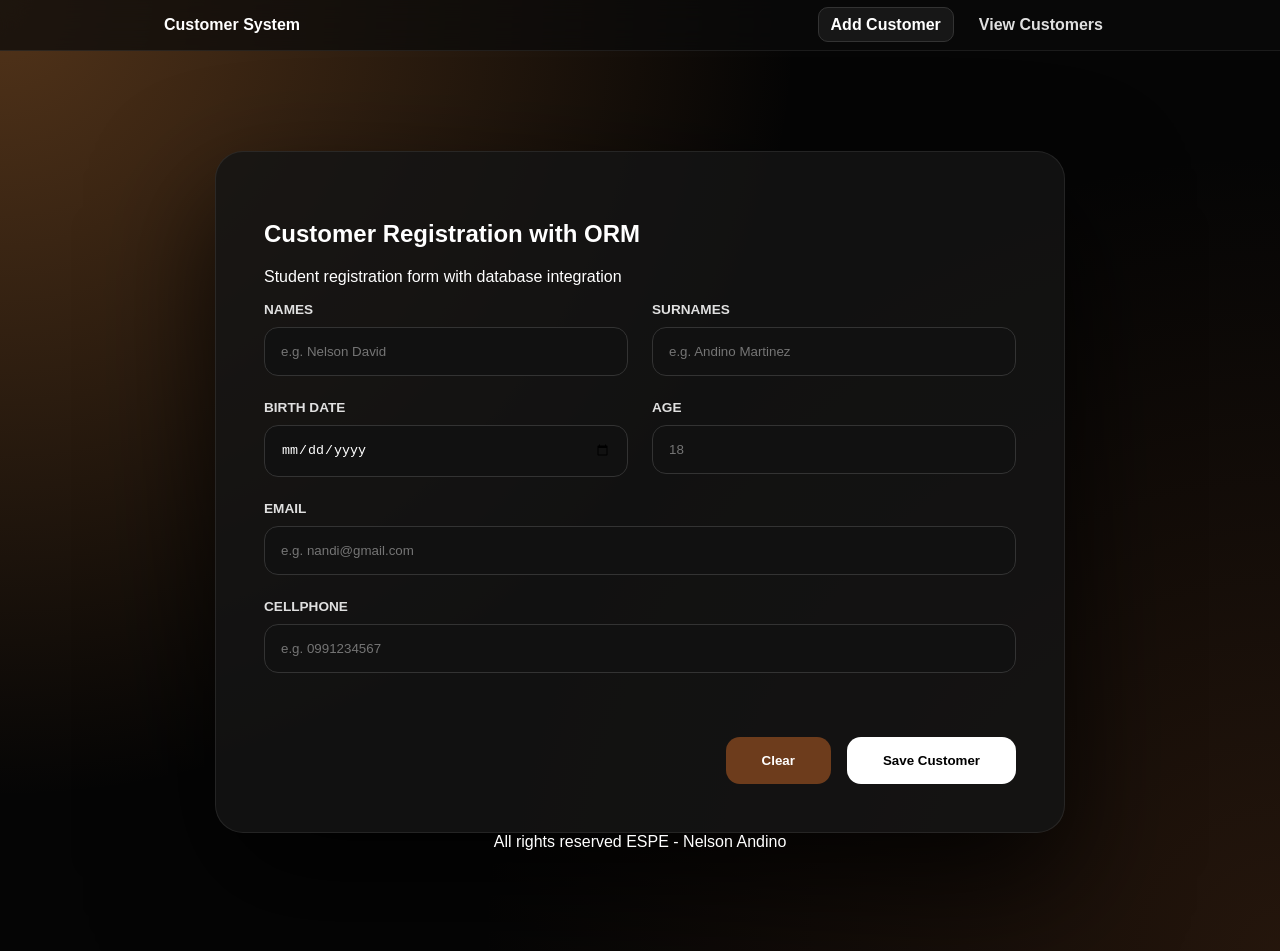
<file: src/view/index.html>
<!DOCTYPE html>
<html lang="en">
<head>
	<meta charset="UTF-8">
	<meta name="viewport" content="width=device-width, initial-scale=1.0">
	<title>Customer Form</title>
	<link rel="stylesheet" href="../public/css/styleForm.css">
</head>
<body>
	<nav class="navbar">
        <div class="navbar__container">
            <span class="navbar__logo">Customer System</span>
            <ul class="navbar__menu">
                <li><a href="index.html" class="active">Add Customer</a></li>
				<li><a href="../controller/viewCustomers.php">View Customers</a></li>
            </ul>
        </div>
    </nav>
	
	<main class="page">
		<section class="card">
			<div class="card__header">
				<h1>Customer Registration with ORM</h1>
				<p class="subtitle">Student registration form with database integration</p>
			</div>

			<form class="customer-form" action="../controller/addCustomer.php" method="POST">
				<div class="field">
					<label for="names">Names</label>
					<input type="text" id="names" name="names" placeholder="e.g. Nelson David" minlength="4" maxlength="30" required>
				</div>

				<div class="field">
					<label for="surnames">Surnames</label>
					<input type="text" id="surnames" name="surnames" placeholder="e.g. Andino Martinez" minlength="4" maxlength="30" required>
				</div>

				<div class="field">
					<label for="birth_date">Birth Date</label>
					<input type="date" id="birth_date" name="birth_date" required>
				</div>

				<div class="field">
					<label for="age">Age</label>
					<input type="number" id="age" name="age" min="0" max="120" placeholder="18" readonly>
				</div>

				<div class="field field--full">
					<label for="email">Email</label>
					<input type="email" id="email" name="email" placeholder="e.g. nandi@gmail.com" required>
				</div>

				<div class="field field--full">
					<label for="cellphone">Cellphone</label>
					<input type="tel" id="cellphone" name="cellphone" placeholder="e.g. 0991234567" pattern="[0-9]{10}" required>
				</div>

				<div class="actions field--full">
					<button type="reset" class="button button--ghost">Clear</button>
					<button type="submit" class="button button--primary">Save Customer</button>
				</div>
			</form>
		</section>
		<footer class="site-footer">All rights reserved ESPE - Nelson Andino</footer>
	</main>
	<script src="../public/js/ageValidator.js"></script>
</body>
</html>
</file>
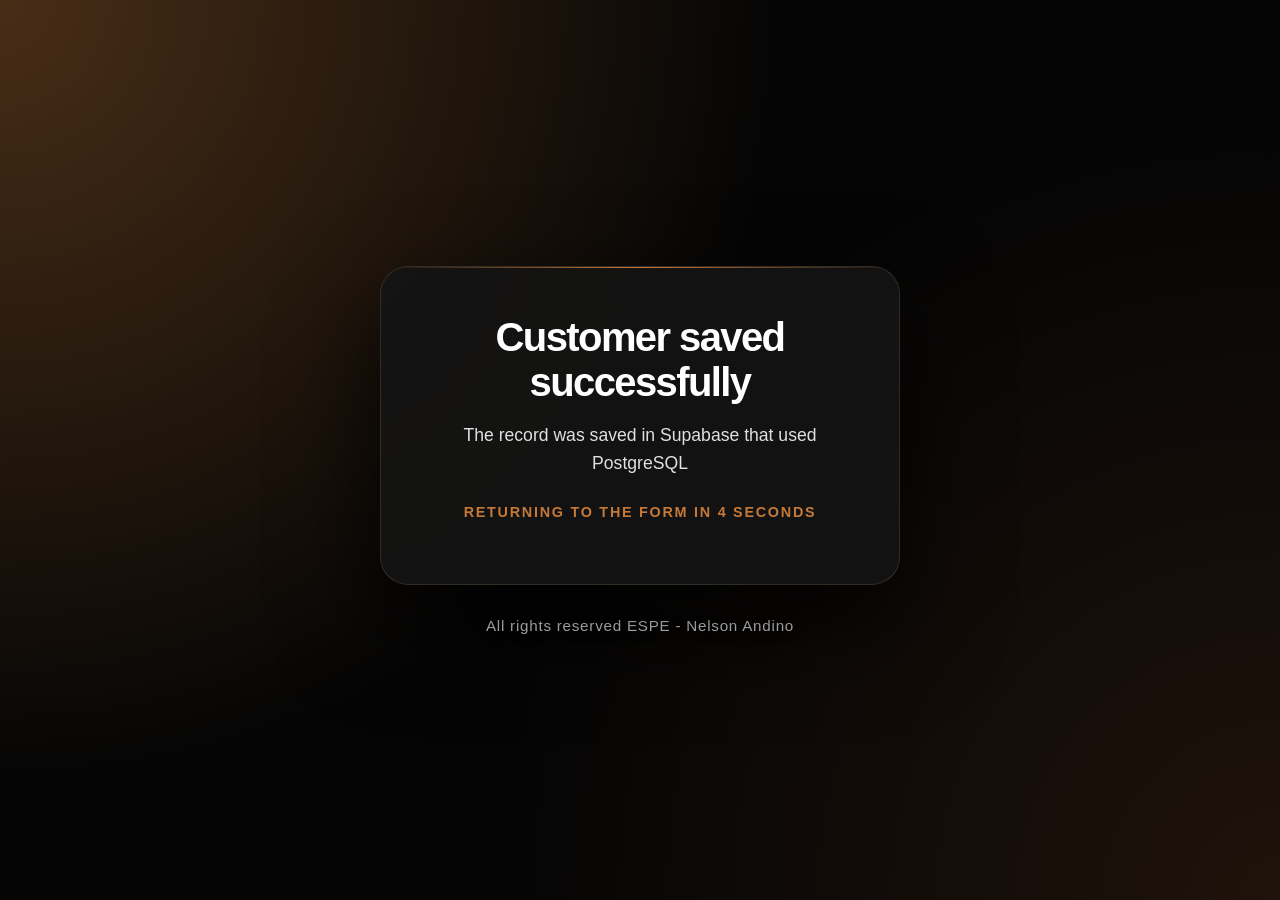
<file: src/view/saved.html>
<!DOCTYPE html>
<html lang="en">
<head>
    <meta charset="UTF-8">
    <meta name="viewport" content="width=device-width, initial-scale=1.0">
    <title>Customer Saved</title>
    <link rel="stylesheet" href="../public/css/styleSaved.css">
</head>
<body>
    <main class="saved-page">
        <section class="card">
            <h1>Customer saved successfully</h1>
            <p>The record was saved in Supabase that used PostgreSQL</p>
            <p class="meta" id="countdown-text">Returning to the form in 5 seconds</p>
        </section>
        <footer class="site-footer">All rights reserved ESPE - Nelson Andino</footer>
    </main>

    <script src="../public/js/saved.js"></script>
</body>
</html>
</file>
<file: src/public/css/styleForm.css>
:root {
  --bg-main: #050505;
  --card-bg: rgba(20, 20, 20, 0.85);
  --card-border: rgba(255, 255, 255, 0.08);
  --text-main: #ffffff; 
  --text-dim: #e0e0e0;  
  --accent-honey: #c57938;
  --accent-caramel: #6d3c1c;
  --input-bg: #111111;
  --field-border: #333333;
}

* { box-sizing: border-box; }

body {
  margin: 0;
  background-color: var(--bg-main);
  background-image: 
    radial-gradient(circle at 0% 0%, rgba(197, 121, 56, 0.4), transparent 50%),
    radial-gradient(circle at 100% 100%, rgba(109, 60, 28, 0.3), transparent 50%);
  font-family: "Inter", sans-serif;
  color: var(--text-main);
}

.navbar {
  width: 100%;
  position: sticky;
  top: 0;
  z-index: 10;
  backdrop-filter: blur(12px);
  background: rgba(10, 10, 10, 0.72);
  border-bottom: 1px solid var(--card-border);
}

.navbar__container {
  width: min(1000px, 100%);
  margin: 0 auto;
  padding: 16px 24px;
  display: flex;
  align-items: center;
  justify-content: space-between;
}

.navbar__logo {
  font-weight: 800;
  color: var(--text-main);
}

.navbar__menu {
  margin: 0;
  padding: 0;
  list-style: none;
  display: flex;
  gap: 12px;
}

.navbar__menu a {
  text-decoration: none;
  color: var(--text-dim);
  border: 1px solid transparent;
  border-radius: 10px;
  padding: 8px 12px;
  font-weight: 600;
  transition: 0.3s;
}

.navbar__menu a:hover,
.navbar__menu a.active {
  color: var(--text-main);
  border-color: var(--field-border);
  background: rgba(255, 255, 255, 0.06);
}

.page {
  width: 100%;
  min-height: 100vh;
  display: flex;
  flex-direction: column;
  justify-content: center;
  align-items: center;
  padding: 24px;
}

.card {
  width: min(850px, 100%);
  background: var(--card-bg);
  border: 1px solid var(--card-border);
  border-radius: 28px;
  padding: 48px;
  box-shadow: 0 50px 120px rgba(0, 0, 0, 0.8);
}

.customer-form {
  display: grid;
  grid-template-columns: repeat(2, minmax(0, 1fr));
  gap: 24px;
}

.field { display: flex; flex-direction: column; gap: 10px; }
.field--full { grid-column: 1 / -1; }

label {
  font-weight: 600;
  font-size: 0.85rem;
  color: var(--text-dim);
  text-transform: uppercase;
}

input {
  width: 100%;
  border: 1px solid var(--field-border);
  border-radius: 14px;
  background: var(--input-bg);
  padding: 16px;
  color: var(--text-main);
}

.actions {
  display: flex;
  gap: 16px;
  justify-content: flex-end;
  margin-top: 40px;
}

.button {
  border: 0;
  border-radius: 14px;
  padding: 16px 36px;
  font-weight: 700;
  cursor: pointer;
}

.button--primary { background: #ffffff; color: #000; }
.button--ghost { background: var(--accent-caramel); color: #fff; }
</file>
<file: src/public/css/styleSaved.css>
:root {
  --bg-main: #050505;
  --card-bg: rgba(20, 20, 20, 0.9);
  --card-border: rgba(231, 193, 150, 0.15);
  --text-main: #ffffff;
  --text-muted: #e0e0e0;
  --text-footer: #ffffff;
  --accent-honey: #c57938;
}

* {
  box-sizing: border-box;
}

body {
  margin: 0;
  font-family: "Inter", "Segoe UI", sans-serif;
  min-height: 100vh;
  background-color: var(--bg-main);
  background-image: 
    radial-gradient(circle at 0% 0%, rgba(197, 121, 56, 0.35), transparent 50%),
    radial-gradient(circle at 100% 100%, rgba(109, 60, 28, 0.25), transparent 50%);
  color: var(--text-main);
  -webkit-font-smoothing: antialiased;
}

.saved-page {
  min-height: 100vh;
  display: flex;
  flex-direction: column;
  justify-content: center;
  align-items: center;
  gap: 32px;
  padding: 24px;
}

.card {
  width: min(520px, calc(100% - 32px));
  padding: 48px;
  border-radius: 28px;
  background: var(--card-bg);
  color: var(--text-main);
  box-shadow: 0 40px 100px rgba(0, 0, 0, 0.8);
  border: 1px solid var(--card-border);
  text-align: center;
  backdrop-filter: blur(20px);
  position: relative;
  overflow: hidden;
}

.card::before {
  content: "";
  position: absolute;
  top: 0;
  left: 0;
  right: 0;
  height: 1px;
  background: linear-gradient(90deg, transparent, var(--accent-honey), transparent);
}

h1 {
  margin: 0 0 16px;
  font-size: 2.5rem;
  font-weight: 800;
  letter-spacing: -0.04em;
  color: #ffffff;
}

p {
  margin: 0 0 12px;
  line-height: 1.6;
  font-size: 1.1rem;
  color: var(--text-muted);
}

.meta {
  margin-top: 24px;
  font-size: 0.9rem;
  font-weight: 700;
  text-transform: uppercase;
  letter-spacing: 0.12em;
  color: var(--accent-honey);
}

.site-footer {
  text-align: center;
  color: var(--text-footer);
  font-size: 0.95rem;
  font-weight: 500;
  letter-spacing: 0.05em;
  opacity: 1;
  text-shadow: 0 2px 10px rgba(0, 0, 0, 0.5);
}
</file>
